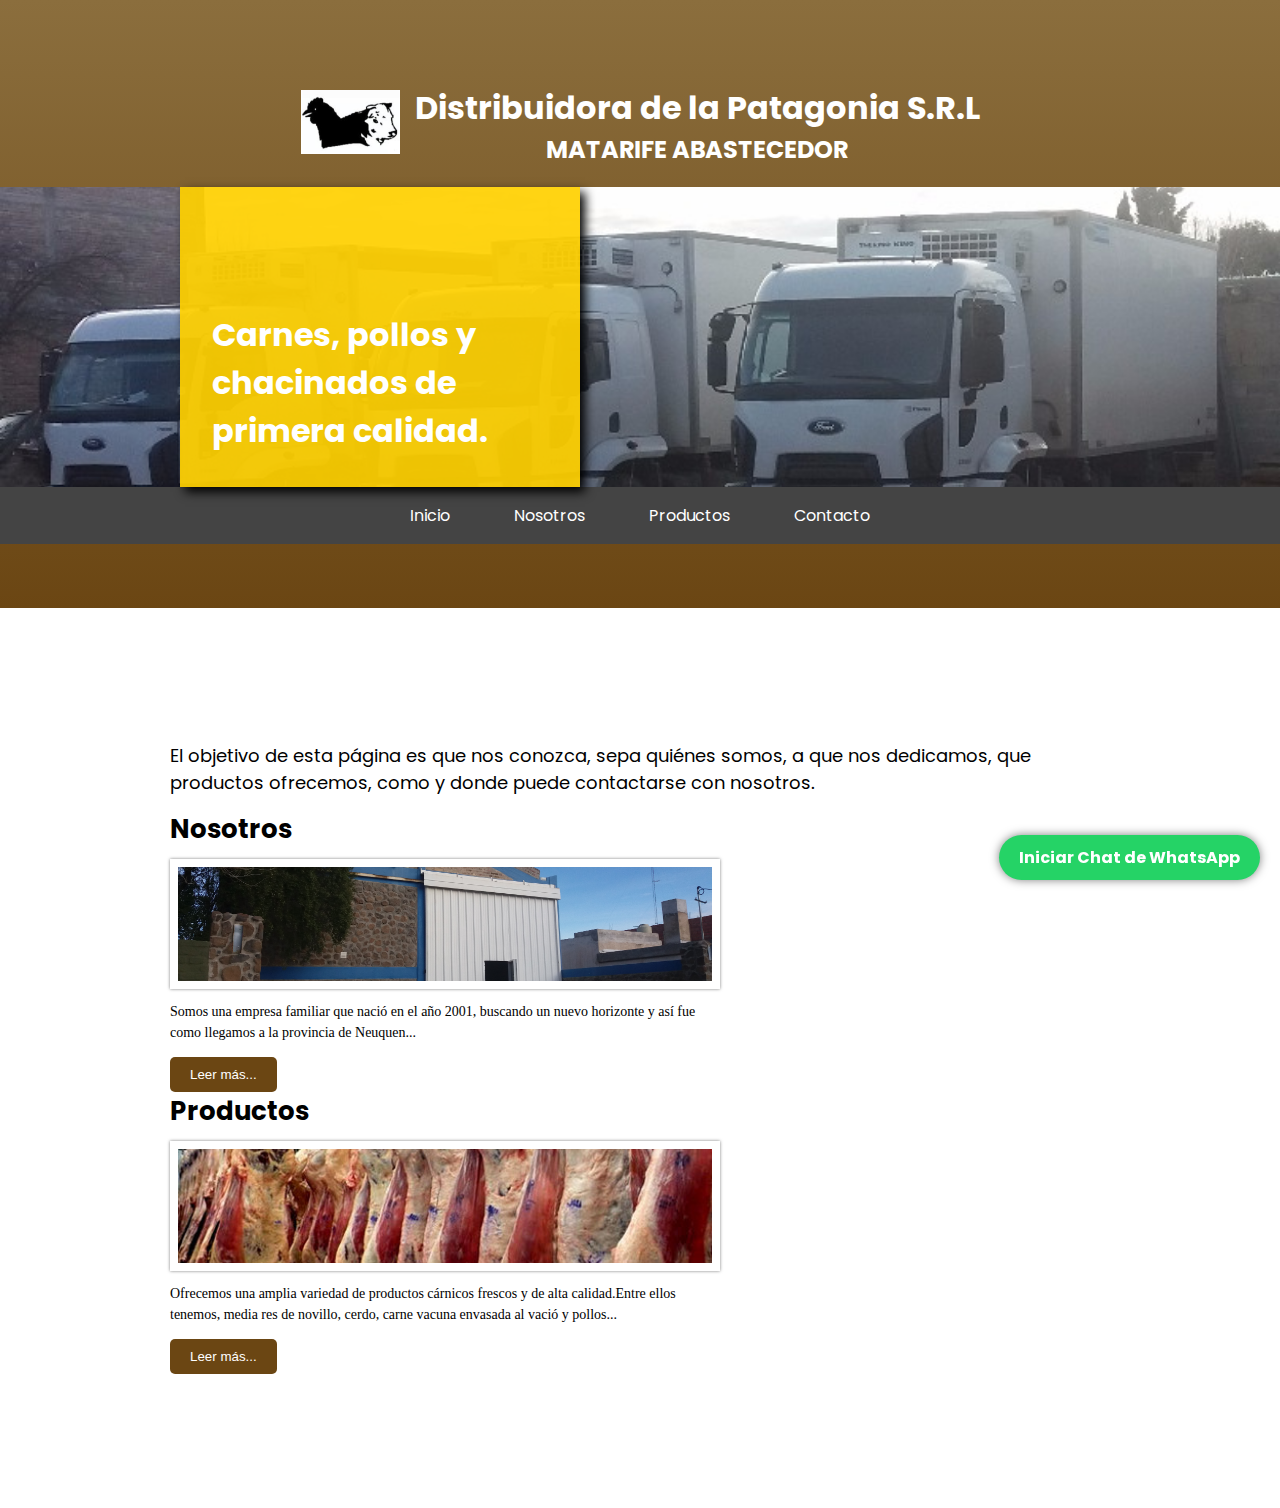
<file: index.html>
<!DOCTYPE html>
<html lang="es">
<head>
  <meta charset="UTF-8">
  <meta name="viewport" content="width=device-width, initial-scale=1.0">  
  <meta name="description" content="Distribuidara de carne, pollos y chacinados de primera calidad en la patagonia(Neuquén y Río Negro)-Distribuidora de la patagonia">
  <meta property="og:title" content="distribuidora de la patagonia srl">
  <meta property="og:description" content="Distribuidara de carne, pollos y chacinados de primera calidad en la patagonia(Neuquén y Río Negro)-Distribuidora de la patagonia">
  <meta property="og:url" content="https://distribuidoradelapatagoniasrl.com.ar/">
  <meta property="og:site_name" content="distribuidora">
  <meta property="og:type" content="website">  
  <meta name="keywords" content="Patagonia, carne, cerdo, distribuidora, pollos, srl">
  <meta name="twitter:card" content="summary_large_image">
  <meta name="twitter:title" content="distribuidora de la patagonia srl">
  <meta name="twitter:description" content="Distribuidara de carne, pollos y chacinados de primera calidad en la patagonia(Neuquén y Río Negro)-Distribuidora de la patagonia">
  <meta name="author" content="Sanba Sofware">
  <meta name="copyright" content="Distribuidora de La Patagonia SRL">
  <meta name="google-site-verification" content="qNZDsJ50Hl8_k8q1jw0l5e6dkqUNkvLx_-pjVzfYWB4" />
  <title>Distribuidora de La Patagonia SRL</title>
  <link rel="shortcut icon" href="Iconos/logo.ico" type="image/x-icon">
  <link rel="stylesheet" type="text/css" href="styles.css">
  <link rel="stylesheet" href="https://cdn.jsdelivr.net/npm/boxicons@2.1.1/css/boxicons.min.css">
</head>
<body>
  <header>    
    <div class="logo-container">
      <div class="logo">
        <img src="imagenes/logo.jpeg" alt="Logo de Distribuidora de la Patagonia, Cabeza de Pollo y Vaca">
      </div>
      <div class="logo-text">
        <h1 id="titulo">Distribuidora de la Patagonia S.R.L</h1>
        <h2 id="titulo">MATARIFE ABASTECEDOR</h2>
      </div>
    </div>   
    <div class="content-subtitulo"> 
      <div class="subtitulo"> <h1>Carnes, pollos y chacinados de primera calidad.</h1></div>
    </div>
    <div class="slideshow">
      <img src="imagen1.jpg" alt="Camiones de la empresa"><!-- Camiones-->
      <img src="imagen2.jpg" alt="Reses"><!-- Reses -->
      <img src="imagen3.jpg" alt="Galpón, donde esta el deposito de la empresa"><!--Galpón-->
    </div>

    <nav>
      <a href="index.html">Inicio</a>
      <a href="nosotros.html">Nosotros</a>
      <a href="productos.html">Productos</a>
      <a href="contacto.html">Contacto</a>
    </nav>

  </header> 
  
  <main>
    <div class="content">      
      <p style="margin-bottom: 14px; font-size: 18px;">
        El objetivo de esta página es que nos conozca, sepa quiénes somos, a que nos dedicamos, 
        que productos ofrecemos, como y donde puede contactarse con nosotros.
      </p>      
      <h3 class="subtitulos">Nosotros</h3>
      <div class="content-img-inicio">
        <div class="ini-cont-img">
          <img class="img-inicio" src="imagen3.jpg" alt="Galpón, donde esta el deposito" loading="lazy">
        </div>
      </div>
      <p class="resumen">Somos una empresa familiar que nació en el año 2001, buscando un nuevo horizonte y así fue como llegamos a la provincia de Neuquen...</p>
      <a href="nosotros.html">
        <button class="boton-leermas">Leer más...</button>
      </a>      
      <h3 class="subtitulos">Productos</h3>
      <div class="content-img-inicio">
        <div class="ini-cont-img">
          <img class="img-inicio" src="imagen2.jpg" alt="Reses de novillo" loading="lazy">
        </div>
      </div>
      <p class="resumen">Ofrecemos una amplia variedad de productos cárnicos frescos y de alta calidad.Entre ellos tenemos, media res de novillo, cerdo, carne vacuna envasada al vació y pollos...</p>
      <a href="productos.html">
        <button class="boton-leermas">Leer más...</button>
      </a>  
    
    <a href="https://wa.me/5492942537726?text=Me%20gustar%C3%ADa%20contactarme%20con%20un%20representante%20de%20ventas&type=phone_number&app_absent=0" class="whatsapp-button" target="_blank">
      <img src="Iconos\ico-whatsapp-white-36.png" alt="icono-WhatsApp" class="icon-whatsapp">   
      Iniciar Chat de WhatsApp
    </a>    
  </main>
    
</body>
<!-- Instancia el archivo JS -->
<script src="script.js"></script>
</html>
</file>
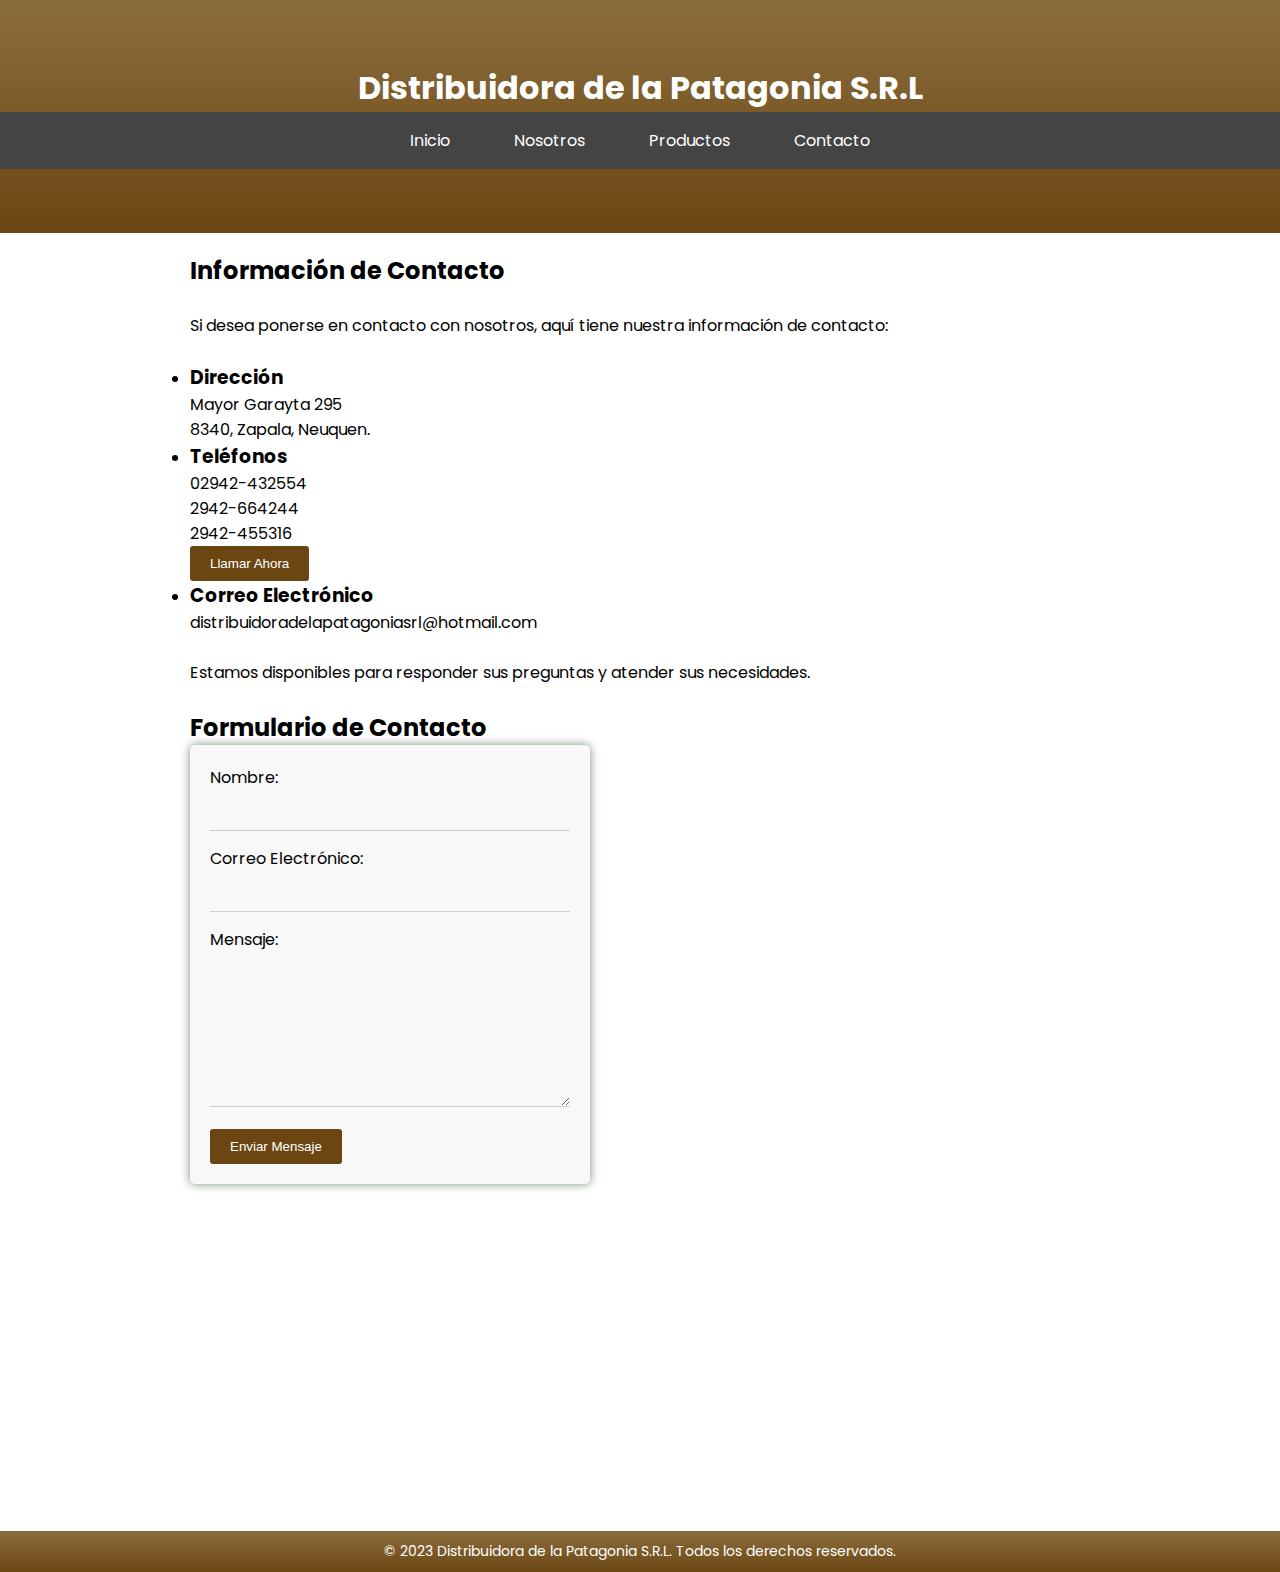
<file: contacto.html>
<!DOCTYPE html>
<html lang="es">
<head>
  <meta charset="UTF-8">
  <meta name="viewport" content="width=device-width, initial-scale=1.0">
  <title>Contacto - Distribuidora de La Patagonia</title>
  <link rel="stylesheet" type="text/css" href="styles.css">  
</head>
<body>
  <header>
    <h1 id="titulo">Distribuidora de la Patagonia S.R.L</h1>
    <nav>
      <a href="index.html">Inicio</a>
      <a href="nosotros.html">Nosotros</a>
      <a href="productos.html">Productos</a>
      <a href="contacto.html">Contacto</a>
    </nav>
  </header>

  <main>
    <div class="content">
      <h2>Información de Contacto</h2>
      <br>
      <p>Si desea ponerse en contacto con nosotros, aquí tiene nuestra información de contacto:</p>
      <br>
      <ul>
        <li><h3>Dirección</h3> 
          <p>Mayor Garayta 295</p>
          <p>8340, Zapala, Neuquen.</p>
        </li>
        <li><h3>Teléfonos</h3>
          <p>02942-432554</p>
          <p>2942-664244</p>
          <p>2942-455316</p>          
        </li>
        <a href="tel:+5492942-432554">
          <button class="boton-llamar-ahora">Llamar Ahora</button>
        </a>
        <li><h3>Correo Electrónico</h3> 
          <p>distribuidoradelapatagoniasrl@hotmail.com</p>
        </li>
      </ul>
      <br>
      <p>Estamos disponibles para responder sus preguntas y atender sus necesidades.</p>
      <br>
      <!-- Formulario de contacto -->
      <h2>Formulario de Contacto</h2>
      <form action="procesar_formulario.php" method="POST">
        <label for="nombre">Nombre:</label>
        <input type="text" id="nombre" name="nombre" required>

        <label for="correo">Correo Electrónico:</label>
        <input type="email" id="correo" name="correo" required>

        <label for="mensaje">Mensaje:</label>
        <textarea id="mensaje" name="mensaje" rows="4" required></textarea>

        <button type="submit">Enviar Mensaje</button>
      </form>
      <!-- <div class="map"> -->
        <iframe class="map" src="https://www.google.com/maps/embed?pb=!1m17!1m12!1m3!1d625.6415662191531!2d-70.0624757304409!3d-38.902005954556316!2m3!1f0!2f0!3f0!3m2!1i1024!2i768!4f13.1!3m2!1m1!2zMzjCsDU0JzA3LjIiUyA3MMKwMDMnNDIuNiJX!5e1!3m2!1ses-419!2sar!4v1694383745769!5m2!1ses-419!2sar" width="900" height="300" style="border:0;" allowfullscreen="" loading="lazy" referrerpolicy="no-referrer-when-downgrade"></iframe>
      <!-- </div>            -->
    </div>    
  </main>

  <footer>
    <p>&copy; 2023 Distribuidora de la Patagonia S.R.L. Todos los derechos reservados.</p>
  </footer>
</body>
</html>
</file>
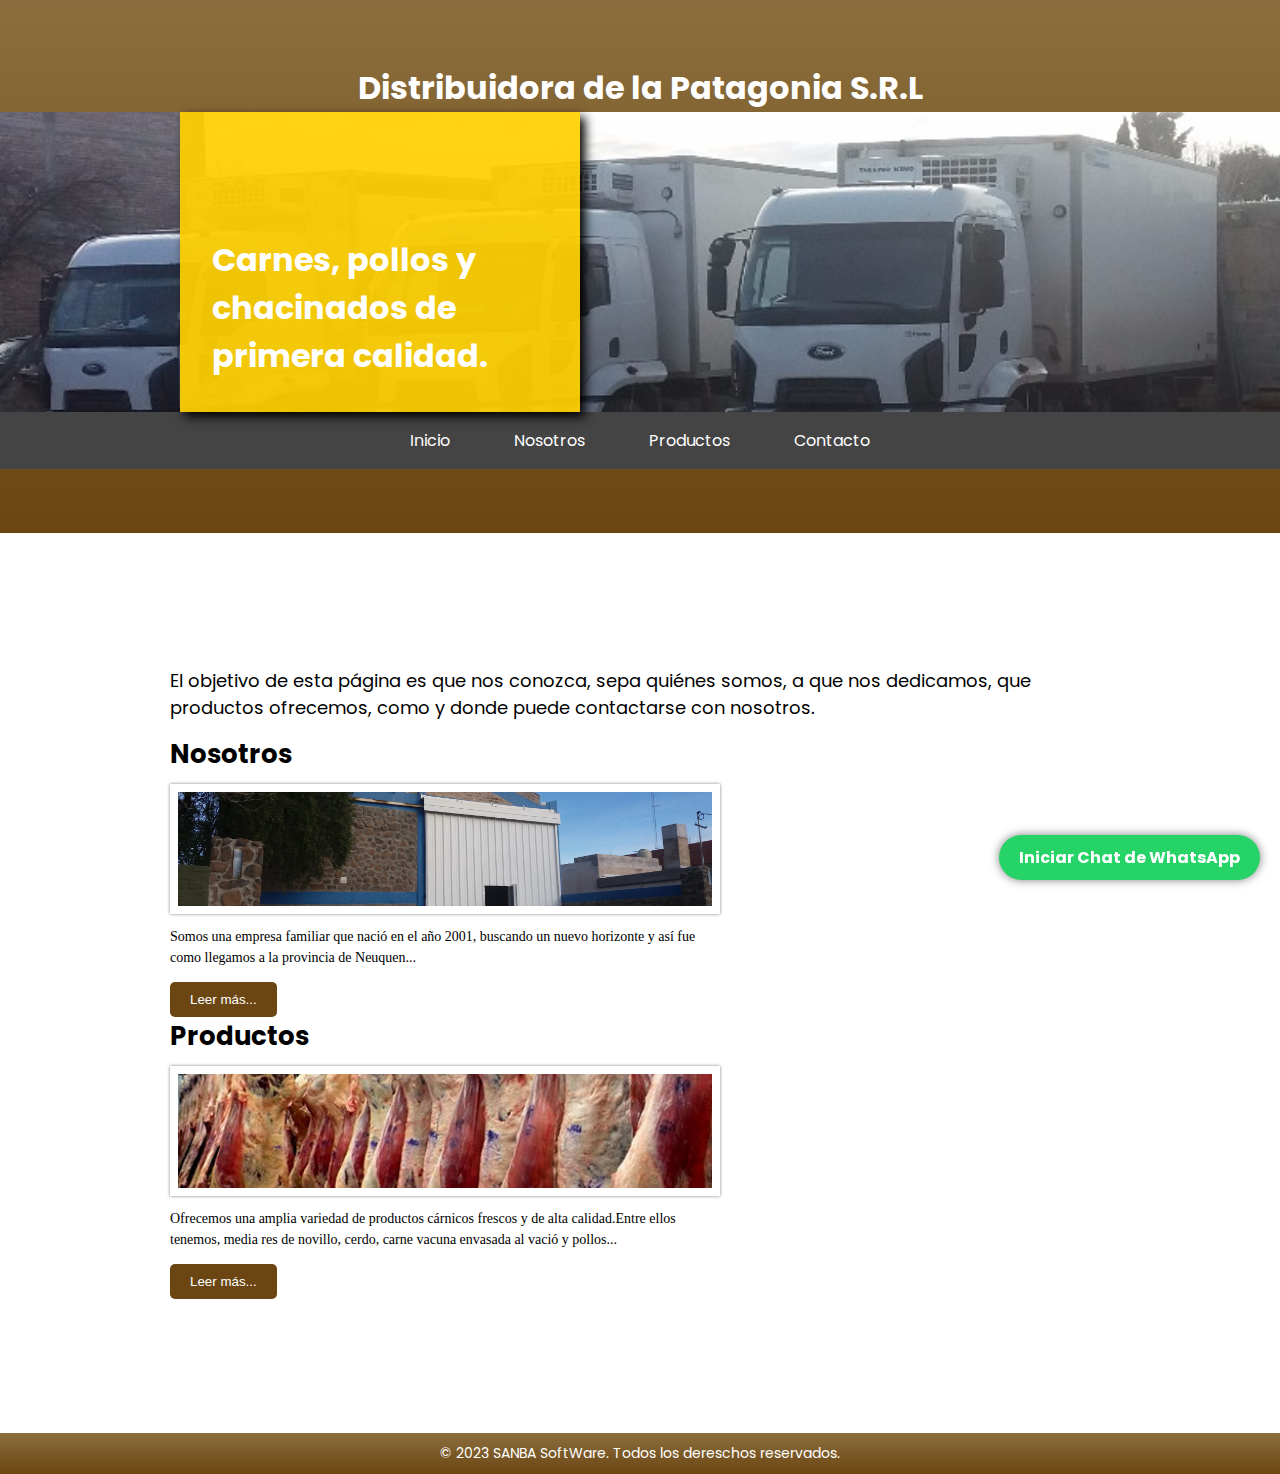
<file: inicio.html>
<!DOCTYPE html>
<html lang="es">
<head>
  <meta charset="UTF-8">
  <meta name="viewport" content="width=device-width, initial-scale=1.0">
  <title>Distribuidora de La Patagonia</title>
  <link rel="stylesheet" type="text/css" href="styles.css">    
</head>
<body>
  <header>
    <h1 id="titulo">Distribuidora de la Patagonia S.R.L</h1>
    <div class="content-subtitulo"> 
      <div class="subtitulo"> <h1>Carnes, pollos y chacinados de primera calidad.</h1></div>
    </div>
    <div class="slideshow">
      <img src="imagen1.jpg" alt="Camiones"><!-- Camiones-->
      <img src="imagen2.jpg" alt="Reses"><!-- Reses -->
      <img src="imagen3.jpg" alt="Galpón"><!--Galpón-->
    </div>

    <nav>
      <a href="inicio.html">Inicio</a>
      <a href="nosotros.html">Nosotros</a>
      <a href="productos.html">Productos</a>
      <a href="contacto.html">Contacto</a>
    </nav>

  </header> 
  
  <main>
    <div class="content">
      <!-- <h2>Bienvenidos a Productos Cárnicos</h2> -->
      <p style="margin-bottom: 14px; font-size: 18px;">El objetivo de esta página es que nos conozca, sepa quiénes somos, a que nos dedicamos, que productos ofrecemos, como  y donde puede contactarse con nosotros.</p>      
      <h3 class="subtitulos">Nosotros</h3>
      <div class="content-img-inicio">
        <div class="ini-cont-img">
          <img class="img-inicio" src="imagen3.jpg" alt="Galpón">
        </div>
      </div>
      <p class="resumen">Somos una empresa familiar que nació en el año 2001, buscando un nuevo horizonte y así fue como llegamos a la provincia de Neuquen...</p>
      <a href="nosotros.html">
        <button class="boton-leermas">Leer más...</button>
      </a>      
      <h3 class="subtitulos">Productos</h3>
      <div class="content-img-inicio">
        <div class="ini-cont-img">
          <img class="img-inicio" src="imagen2.jpg" alt="Galpón" >
        </div>
      </div>
      <p class="resumen">Ofrecemos una amplia variedad de productos cárnicos frescos y de alta calidad.Entre ellos tenemos, media res de novillo, cerdo, carne vacuna envasada al vació y pollos...</p>
      <a href="productos.html">
        <button class="boton-leermas">Leer más...</button>
      </a>
    <!-- </div>
      <div class="tomorrow"
        data-location-id=""
        data-language="ES"
        data-unit-system="METRIC"
        data-skin="dark"
        data-widget-type="upcoming"
        style="padding-bottom:22px;position:relative;"
      >
      <a
        href="https://www.tomorrow.io/weather-api/"
        rel="nofollow noopener noreferrer"
        target="_blank"
        style="position: absolute; bottom: 0; transform: translateX(-50%); left: 50%;"
      >
        <img
          lt="Powered by the Tomorrow.io Weather API"
          src="https://weather-website-client.tomorrow.io/img/powered-by.svg"
          width="250"
          height="18"
          />
      </a>          
    </div> -->
    <a href="https://api.whatsapp.com/send?phone=5493584020430" class="whatsapp-button" target="_blank">
      Iniciar Chat de WhatsApp
    </a>
  </main>
  <footer>    
    <p>&copy; 2023 SANBA SoftWare. Todos los dereschos reservados.</p>  
  </footer>
</body>
<!-- Instancia el archivo JS -->
<script src="script.js"></script>
</html>
</file>
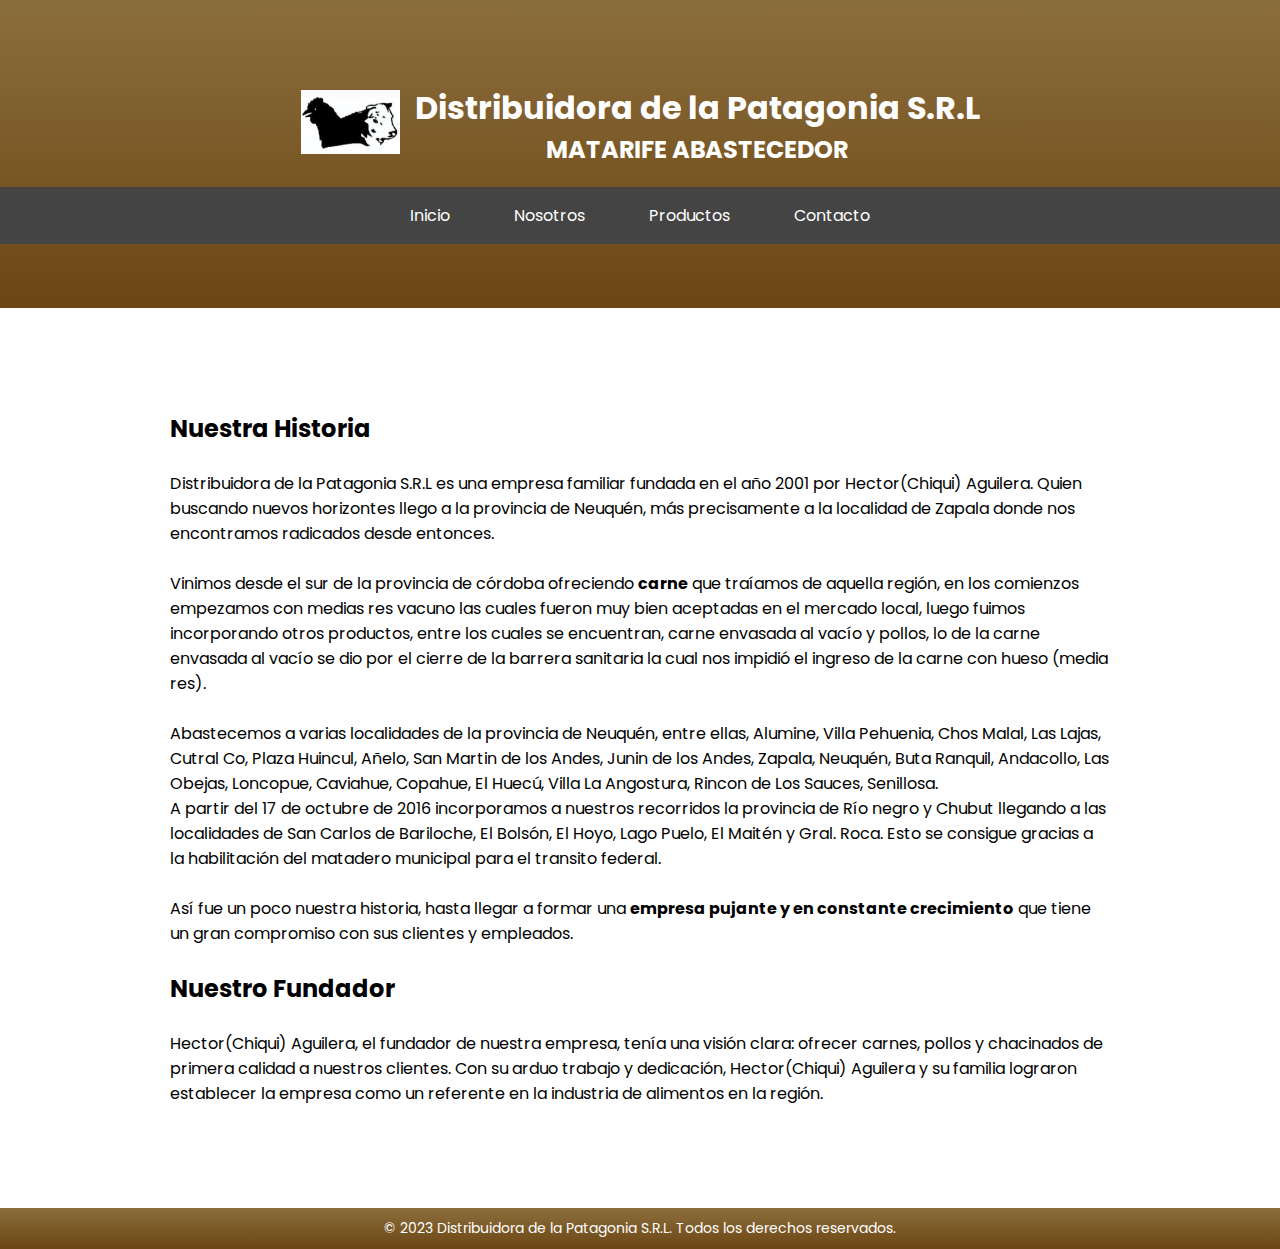
<file: nosotros.html>
<!DOCTYPE html>
<html lang="es">
<head>
  <meta charset="UTF-8">
  <meta name="viewport" content="width=device-width, initial-scale=1.0">  
  <meta name="description" content="Nuestra Historia, para que Conozcas quiénes somos y que vendemos. Distribuidora de la patagonia" /> 
  <meta property="og:title" content="Nosotros - Distribuidora de La Patagonia">
  <meta property="og:description" content="Nuestra Historia, para que Conozcas quiénes somos y que vendemos. Distribuidora de la patagonia">
  <meta property="og:url" content="https://distribuidoradelapatagoniasrl.com.ar/nosotros">
  <meta property="og:site_name" content="distribuidora">
  <meta property="og:type" content="website">
  <meta name="keywords" content="Patagonia, carne, cerdo, distribuidora, pollos, srl">
  <meta name="twitter:card" content="summary_large_image">
  <meta name="twitter:title" content="Nosotros - Distribuidora de La Patagonia">
  <meta name="twitter:description" content="Nuestra Historia, para que Conozcas quiénes somos y que vendemos. Distribuidora de la patagonia">
  <meta name="author" content="Sanba Sofware">
  <meta name="copyright" content="Distribuidora de La Patagonia SRL"> 
  <meta name="google-site-verification" content="qNZDsJ50Hl8_k8q1jw0l5e6dkqUNkvLx_-pjVzfYWB4" />
  <title>Nosotros - Distribuidora de La Patagonia</title>
  <link rel="shortcut icon" href="Iconos/logo.ico" type="image/x-icon">
  <link rel="stylesheet" type="text/css" href="styles.css">  
</head>
<body>
  <header>
    <div class="logo-container">
      <div class="logo">
        <img src="imagenes/logo.jpeg" alt="Logo empresa">
      </div>
      <div class="logo-text">
        <h1 id="titulo">Distribuidora de la Patagonia S.R.L</h1>
        <h2 id="titulo">MATARIFE ABASTECEDOR</h2>
      </div>
    </div>   
    <nav>
      <a href="index.html">Inicio</a>
      <a href="nosotros.html">Nosotros</a>
      <a href="productos.html">Productos</a>
      <a href="contacto.html">Contacto</a>
    </nav>
  </header>

  <main>
    <div class="content">
      <h2>Nuestra Historia</h2>
      <br>      
      <p>Distribuidora de la Patagonia S.R.L es una empresa familiar fundada en el año 2001 por Hector(Chiqui) Aguilera. Quien buscando nuevos horizontes llego a la provincia de Neuquén, más precisamente a la localidad de Zapala donde nos encontramos radicados desde entonces.</p>
      <br>
      <p>Vinimos desde el sur de la provincia de córdoba ofreciendo <strong>carne</strong> que traíamos de aquella región, en los comienzos empezamos con medias res vacuno las cuales fueron muy bien aceptadas en el mercado local, luego fuimos incorporando otros productos, entre los cuales se encuentran, carne envasada al vacío y pollos, lo de la carne envasada al vacío se dio por el cierre de la barrera sanitaria la cual nos impidió el ingreso de la carne con hueso (media res).</p>
      <br>
      <p>Abastecemos a varias localidades de la provincia de Neuquén, entre ellas, Alumine, Villa Pehuenia, Chos Malal, Las Lajas, Cutral Co, Plaza Huincul, Añelo, San Martin de los Andes, Junin de los Andes, Zapala, Neuquén, Buta Ranquil, Andacollo, Las Obejas, Loncopue, Caviahue, Copahue, El Huecú, Villa La Angostura, Rincon de Los Sauces, Senillosa.</p>
        A partir del 17 de octubre de 2016 incorporamos a nuestros recorridos la provincia de Río negro y Chubut llegando a las localidades de San Carlos de Bariloche, El Bolsón, El Hoyo, Lago Puelo, El Maitén y Gral. Roca. Esto se consigue gracias a la habilitación del matadero municipal para el transito federal.
      </p>
      <br>
      <p>Así fue un poco nuestra historia, hasta llegar a formar una <strong>empresa pujante y en constante crecimiento</strong> que tiene un gran compromiso con sus clientes y empleados.</p>
      <br>
      <h2>Nuestro Fundador</h2>
      <br>
      <p>Hector(Chiqui) Aguilera, el fundador de nuestra empresa, tenía una visión clara: ofrecer carnes, pollos y chacinados de primera calidad a nuestros clientes. Con su arduo trabajo y dedicación, Hector(Chiqui) Aguilera y su familia lograron establecer la empresa como un referente en la industria de alimentos en la región.</p>
    </div>
  </main>

  <footer>
    <p>&copy; 2023 Distribuidora de la Patagonia S.R.L. Todos los derechos reservados.</p>
  </footer>
</body>
</html>
</file>
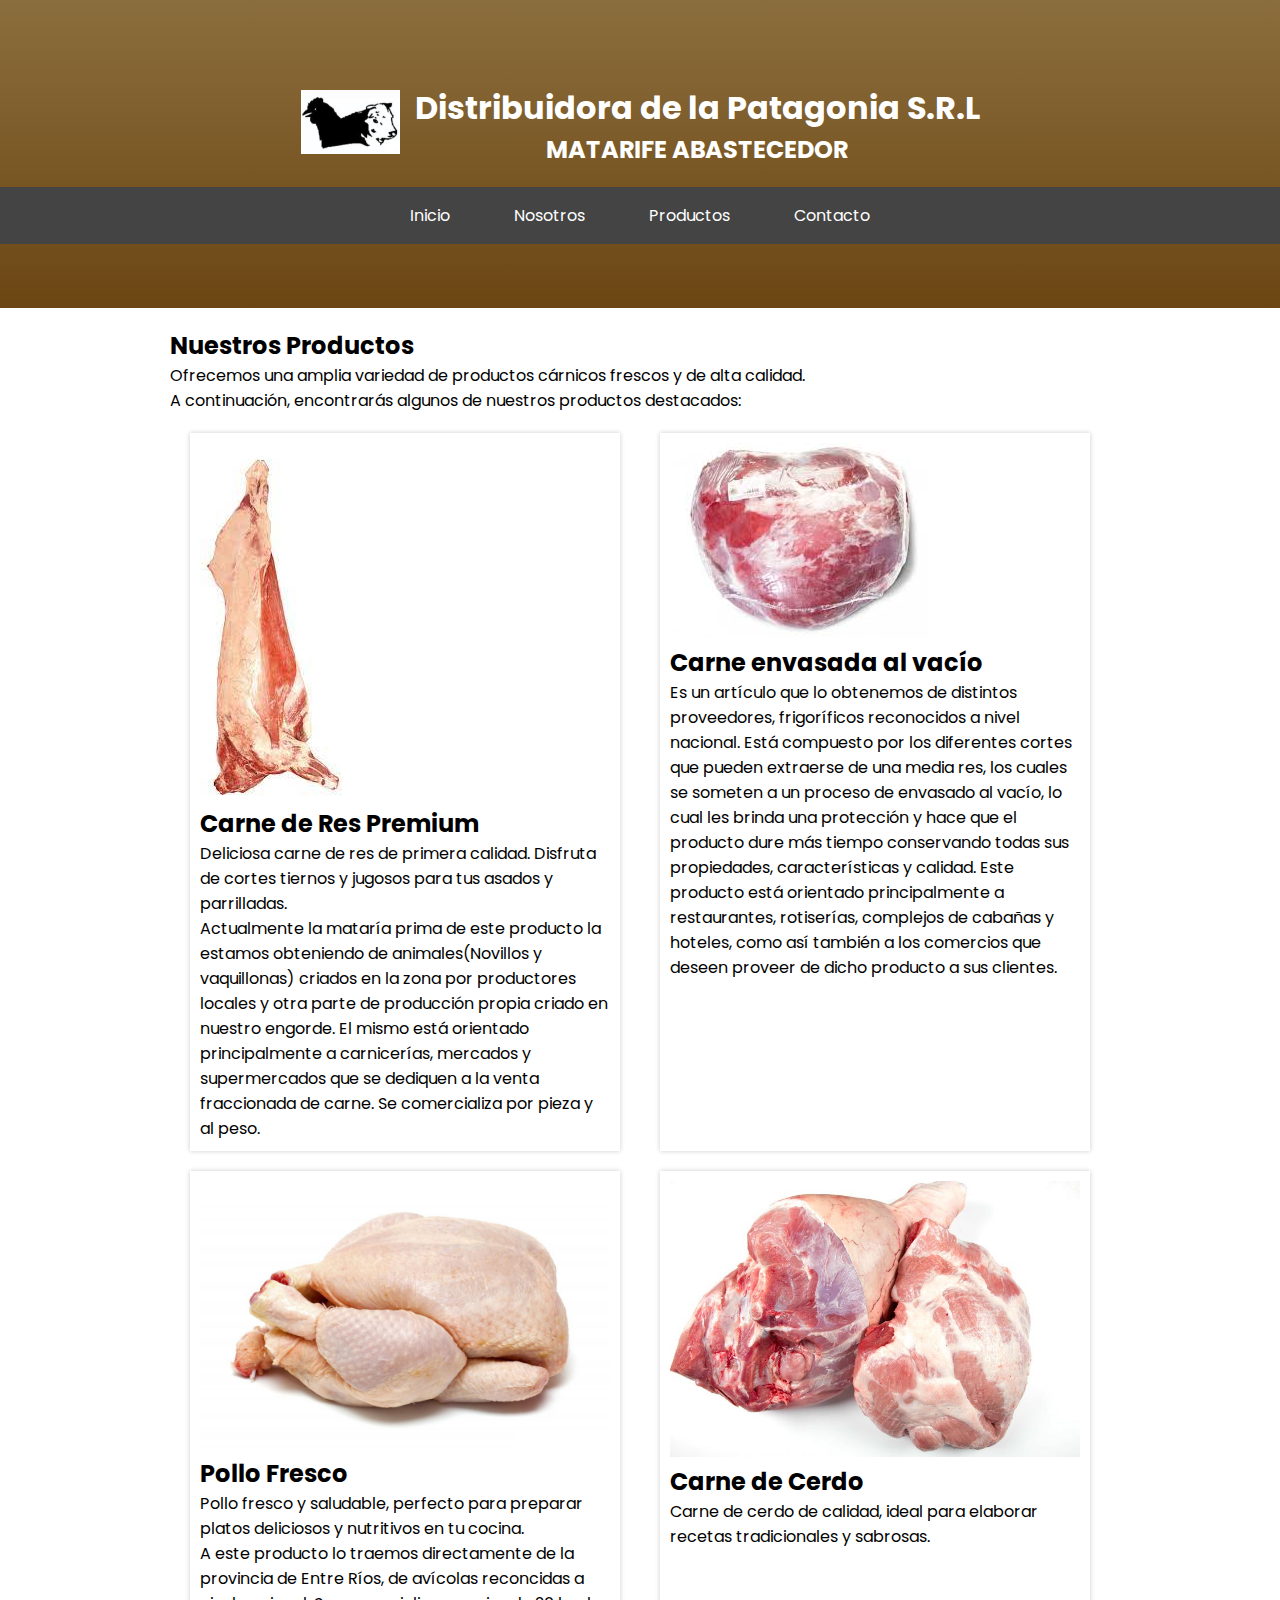
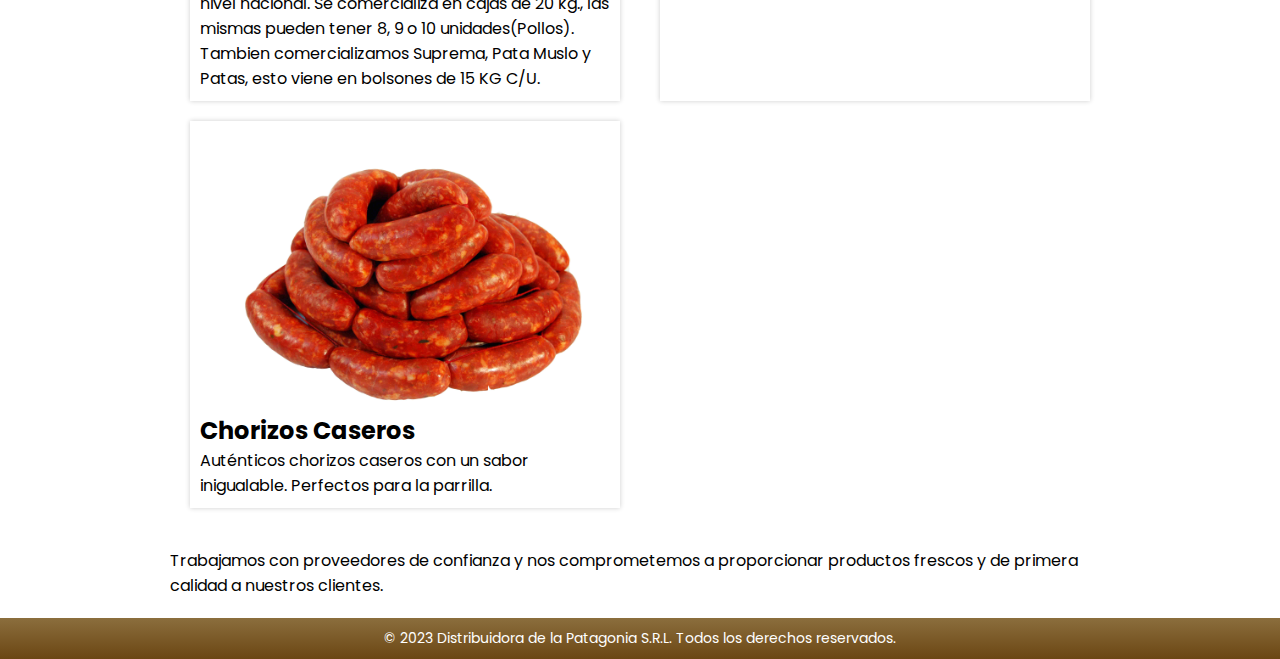
<file: productos.html>
<!DOCTYPE html>
<html lang="es">
<head>
  <meta charset="UTF-8">
  <meta name="viewport" content="width=device-width, initial-scale=1.0">
  <meta name="keywords" content="Carne Vacuna, Distribuidora de La Patagonia SRL, Pollos, Cerdo, Chacinados">
  <meta name="description" content="Informacipon de nuestros productos." />  
  <meta name="author" content="Samba Sofware">
  <meta name="copyright" content="Distribuidora de La Patagonia SRL">
  <meta name="google-site-verification" content="qNZDsJ50Hl8_k8q1jw0l5e6dkqUNkvLx_-pjVzfYWB4" />
  <title>Productos - Distribuidora de La Patagonia</title>
  <link rel="shortcut icon" href="Iconos/logo.ico" type="image/x-icon">
  <link rel="stylesheet" type="text/css" href="styles.css">    
  <!-- <link rel="stylesheet" type="text/css" href="styles-productos.css">     -->
</head>
<body>
  <header>
    <div class="logo-container">
      <div class="logo">
        <img src="imagenes/logo.jpeg" alt="Logo empresa">
      </div>
      <div class="logo-text">
        <h1 id="titulo">Distribuidora de la Patagonia S.R.L</h1>
        <h2 id="titulo">MATARIFE ABASTECEDOR</h2>
      </div>
    </div>   
    <nav>
      <a href="index.html">Inicio</a>
      <a href="nosotros.html">Nosotros</a>
      <a href="productos.html">Productos</a>
      <a href="contacto.html">Contacto</a>
    </nav>
  </header>

  <main>
    <div class="content">
      <h2>Nuestros Productos</h2>
      <p>Ofrecemos una amplia variedad de productos cárnicos frescos y de alta calidad.</p>
      <p>A continuación, encontrarás algunos de nuestros productos destacados:</p>            

      <div class="container">
        <div class="producto">
          <img src="imagenes/MediaRes.jpg" alt="Media Res" loading="lazy">
          <h2>Carne de Res Premium</h2>
          <p>Deliciosa carne de res de primera calidad. Disfruta de cortes tiernos y jugosos para tus asados y parrilladas.</p>
          <p>Actualmente la mataría prima de este producto la estamos obteniendo de animales(Novillos y vaquillonas) criados en la zona por productores locales y otra parte de producción propia criado en nuestro engorde.
            El mismo está orientado principalmente a carnicerías, mercados y supermercados que se dediquen a la venta fraccionada de carne.
            Se comercializa por pieza y al peso.</p>
        </div>
        <div class="producto">
          <img src="imagenes/CarneEnv.jpg" alt="Carne envasada al vacío" loading="lazy">
          <h2>Carne envasada al vacío</h2>
          <p>Es un artículo que lo obtenemos de distintos proveedores, frigoríficos reconocidos a nivel nacional.
            Está compuesto por los diferentes cortes que pueden extraerse de una media res, los cuales se someten a un proceso de envasado al vacío, lo cual les brinda una protección y hace que el producto dure más tiempo conservando todas sus propiedades, características y calidad.
            Este producto está orientado principalmente a restaurantes, rotiserías, complejos de cabañas y hoteles, como así también a los comercios que deseen proveer de dicho producto a sus clientes.</p>
        </div>
        <div class="producto">
          <img src="imagenes/pollo.jpg" alt="Pollo" loading="lazy">
          <h2>Pollo Fresco</h2>
          <p>Pollo fresco y saludable, perfecto para preparar platos deliciosos y nutritivos en tu cocina.</p>
          <p>A este producto lo traemos directamente de la provincia de Entre Ríos, de avícolas reconcidas a nivel nacional.
            Se comercializa en cajas de 20 kg., las mismas pueden tener 8, 9 o 10 unidades(Pollos).
            Tambien comercializamos Suprema, Pata Muslo y Patas, esto viene en bolsones de 15 KG C/U.</p>
        </div>
        <div class="producto">
          <img src="imagenes/carneCerdo.jpg" alt="Carne de Cerdo" loading="lazy">
          <h2>Carne de Cerdo</h2>
          <p>Carne de cerdo de calidad, ideal para elaborar recetas tradicionales y sabrosas.</p>
          <p></p>
        </div>
        <div class="producto">
          <img src="imagenes/chorizo.jpg" alt="Chorizos" loading="lazy">
          <h2>Chorizos Caseros</h2>
          <p>Auténticos chorizos caseros con un sabor inigualable. Perfectos para la parrilla.</p>
        </div>        
      </div>
      <p>Trabajamos con proveedores de confianza y nos comprometemos a proporcionar productos frescos y de primera calidad a nuestros clientes.</p>
    </div>
  </main>

  <footer>
    <p>&copy; 2023 Distribuidora de la Patagonia S.R.L. Todos los derechos reservados.</p>
  </footer>
</body>
</html>
</file>
<file: styles.css>
@import url("https://fonts.googleapis.com/css2?family=Poppins:wght@400;700&display=swap");

    :root {
      --white: #f9f9f9;
      --green: #229395;
      --green-light: #7acbcd;
      --black: #36383F;
      --grey: #85888C;
    }
    
    * {
      margin: 0;
      padding: 0;
      box-sizing: border-box;
    }
    
    body {
      margin: 0;
      font-family: "Poppins", sans-serif;
      transition: background-color 0.5s ease;
    }
    
    header {      
      /* Gradiente lineal de arriba hacia abajo */
      background: linear-gradient(to bottom,rgba(139, 110, 61),rgba(107, 70, 19));
      color: #fff;
      text-align: center;
      padding: 4rem 0;
    }
    
    nav {
      display: flex;
      justify-content: center;
      background-color: #444;
      padding: 0.5rem 0;
    }
    
    nav a {
      color: #fff;
      text-decoration: none;
      margin: 0 1rem;
      padding: 0.5rem 1rem;
      transition: background-color 0.3s ease;
    }
    
    nav a:hover {
      background-color: #555;
    }
    
    .content-subtitulo {
      display: flex;  
      background-color: rgba(255, 208, 0, 0.925);
      padding: 2rem;
      width: 400px;
      height: 300px;
      margin-left: 180px;
      position: absolute;
      box-shadow: 5px 5px 10px rgba(0, 0, 0);
    }

    .logo-container {
      text-align: center;
      padding: 20px;
    }

    .logo {
      display: inline-block;
      vertical-align: middle;
    }

    .logo img {
      max-width: 100px; /* Ajusta el tamaño máximo de la imagen del logo según tus necesidades */
      height: auto;      
    }

    .logo-text {
      display: inline-block;
      vertical-align: middle;      
      margin-left: 10px; /* Ajusta el espacio entre el logo y el texto según tus necesidades */
    }

    .subtitulo{
      margin-top: auto;
      text-align: left;      
    }

    .slideshow {
      display: flex;
      overflow: hidden;      
      max-height: 300px; /* Cambia la altura máxima del contenedor*/
      margin: 0 auto; /* Centra horizontalmente */
    }
    
    .slideshow img {
      width: 100%;
      height: auto;     
      object-fit:cover;
    }

    main {
      background-color: rgba(255, 255, 255);
      display: flex;
      justify-content: center;
      align-items: center;
      min-height: 100vh; /* Esto asegura que el main ocupe al menos el 100% de la altura de la ventana. */
    }
    
    .content {
      padding: 2rem;
      /* text-align: center; */            
      max-width: 980px; /* Ajusta el ancho máximo del contenido según tus necesidades */
      padding: 20px;
      
    }

    .subtitulos{
      font-size: 26px;
      margin: 0 0 -6px 0;
    }
    .boton-leermas{
      background: rgba(107, 70, 19);
      border-radius: 5px;
      border: none;
      cursor: pointer;
      padding: 10px 20px;
      color: #fff;

    }

    .content-img-inicio{
      border: solid 8px;
      height: 130px;
      width: 550px;
      overflow: hidden;
      box-shadow: 0 0 3px rgba(0,0,0,.5);
      border-color: #fff;
      margin: 16px 0 12px 0;
    }

    .ini-cont-img{
      height: 114px;
      width: 543px;      
    }

    .img-inicio{      
      box-sizing: border-box;
      height: 100%;
      width: 100%;
      object-fit: cover;
      
    }

    .resumen{
      width: 551px;
      margin-bottom: 14px;
      font-size: 14px;
      line-height: 1.5em;
      font-family: 'Times New Roman', Times, serif;
    }

    /* Estilos para el botón de WhatsApp */
    .whatsapp-button {
      position: fixed;
      bottom: 20px;
      right: 20px;
      background-color: #25d366;
      color: #fff;
      padding: 10px 20px;
      border-radius: 50px;
      box-shadow: 0px 0px 10px rgba(0, 0, 0, 0.5);
      text-decoration: none;
      font-weight: bold;
      z-index: 1000;      
      display: inline-block;  
    }

    .whatsapp-button:hover {
      background-color: #128C7E;
    }

    .icon-whatsapp{
      display: none;
    }

/* Estilos para el formulario de contacto */
form {
  max-width: 400px;
  margin-bottom: 20px;
  padding: 20px;
  background-color: #f8f8f8;
  border-radius: 5px;
  box-shadow: 0 0 10px rgba(14, 56, 14, 0.568);
}

label {
  display: block;
  /* font-weight: bold; */
  margin-bottom: 5px;
}

input[type="text"],
input[type="email"],
textarea {
  width: 100%;
  padding: 10px;
  margin-bottom: 15px;
  border: none;
  border-bottom: 1px solid #ccc;
  background-color: transparent;
  transition: border-bottom 0.3s;
}

input[type="text"]:focus,
input[type="email"]:focus,
textarea:focus {
  border-bottom: 1px solid rgba(107, 70, 19);
  outline: none;
}

textarea {
  height: 150px;
}

button[type="submit"] {
  background-color: rgba(107, 70, 19);
  color: #fff;
  border: none;
  border-radius: 3px;
  padding: 10px 20px;
  cursor: pointer;
  transition: background-color 0.3s;
}

button[type="submit"]:hover {
  background-color: rgb(156, 104, 31);
}

/* Estilos para el botón "Llamar Ahora" */
.boton-llamar-ahora {
  display: inline-block;
  padding: 10px 20px;
  background-color: rgba(107, 70, 19);
  color: #fff;
  border: none;
  border-radius: 3px;
  cursor: pointer;
  transition: background-color 0.3s;
}

.boton-llamar-ahora:hover {
  background-color: rgb(156, 104, 31);
}

/* Estilos para la pagina de productos */
.container {
  display: flex;
  flex-wrap: wrap;
  justify-content: space-between;
  padding: 20px;
}

.producto {
  width: calc(50% - 20px);
  margin-bottom: 20px;
  padding: 10px;
  background-color: #fff;
  box-shadow: 0 0 5px rgba(0, 0, 0, 0.2);
  transition: transform 0.2s;
}

.producto:hover {
  transform: scale(1.02);
}

.producto img {
  max-width: 100%;
  height: auto;
}

/* ------------------------------------ */

/* Estilos para el footer */
footer {
  /* Gradiente lineal de arriba hacia abajo */
  background: linear-gradient(to bottom,rgba(139, 110, 61),rgba(107, 70, 19));      
  color: #fff;
  padding: 10px;
  text-align: center;
  font-size: 14px;
}  


/* Estilos para dispositivos móviles (ancho máximo de 768px) */
@media screen and (max-width: 768px) {
  header {
    padding: 2rem 0; /* Reduce el espacio superior e inferior en la cabecera */
  }
  #titulo{
    font-size: 16px;
  }
  .content-subtitulo {
    width:min-content; /* Ancho automático en dispositivos móviles */
    font-size: 8px;
    max-height: 200px;
    margin-left: 20px; /* Elimina el margen lateral en dispositivos móviles */
    padding: 1rem; /* Agrega un espacio interno menor en dispositivos móviles */
  }

  .slideshow {    
    max-height: 200px; /* Reduce la altura máxima del slideshow */
  }

  .slideshow img {    
    height:200px;    
  }

  .content {
    max-width: 100%; /* Aprovecha el ancho completo en dispositivos móviles */
    padding: 10px; /* Espaciado interior reducido en dispositivos móviles */
  }

  /* Otros ajustes de estilo para dispositivos móviles */

  nav {
    flex-direction: column; /* Cambia la dirección del menú en dispositivos móviles */
    align-items: center; /* Centra los elementos del menú en dispositivos móviles */
  }

  nav a {
    margin: 0.5rem 0; /* Aumenta el espacio entre elementos del menú en dispositivos móviles */
  }

  .content-img-inicio {
    max-width: 100%; /* Aprovecha el ancho completo en dispositivos móviles */
    max-height: auto; /* Ajusta la altura automáticamente en dispositivos móviles */
  }

  .map{
    max-width: 400px;
    max-height: auto;
  }
  
  .whatsapp-button {
    font-size: 0; /* Oculta el texto al establecer el tamaño de fuente en 0 */
    padding: 0px;
  }

  .icon-whatsapp {
    display: block;
  }

  .resumen{
    font-family: Arial, Helvetica, sans-serif;
    font-size: medium;
    width: 100%;
  }

}
</file>
